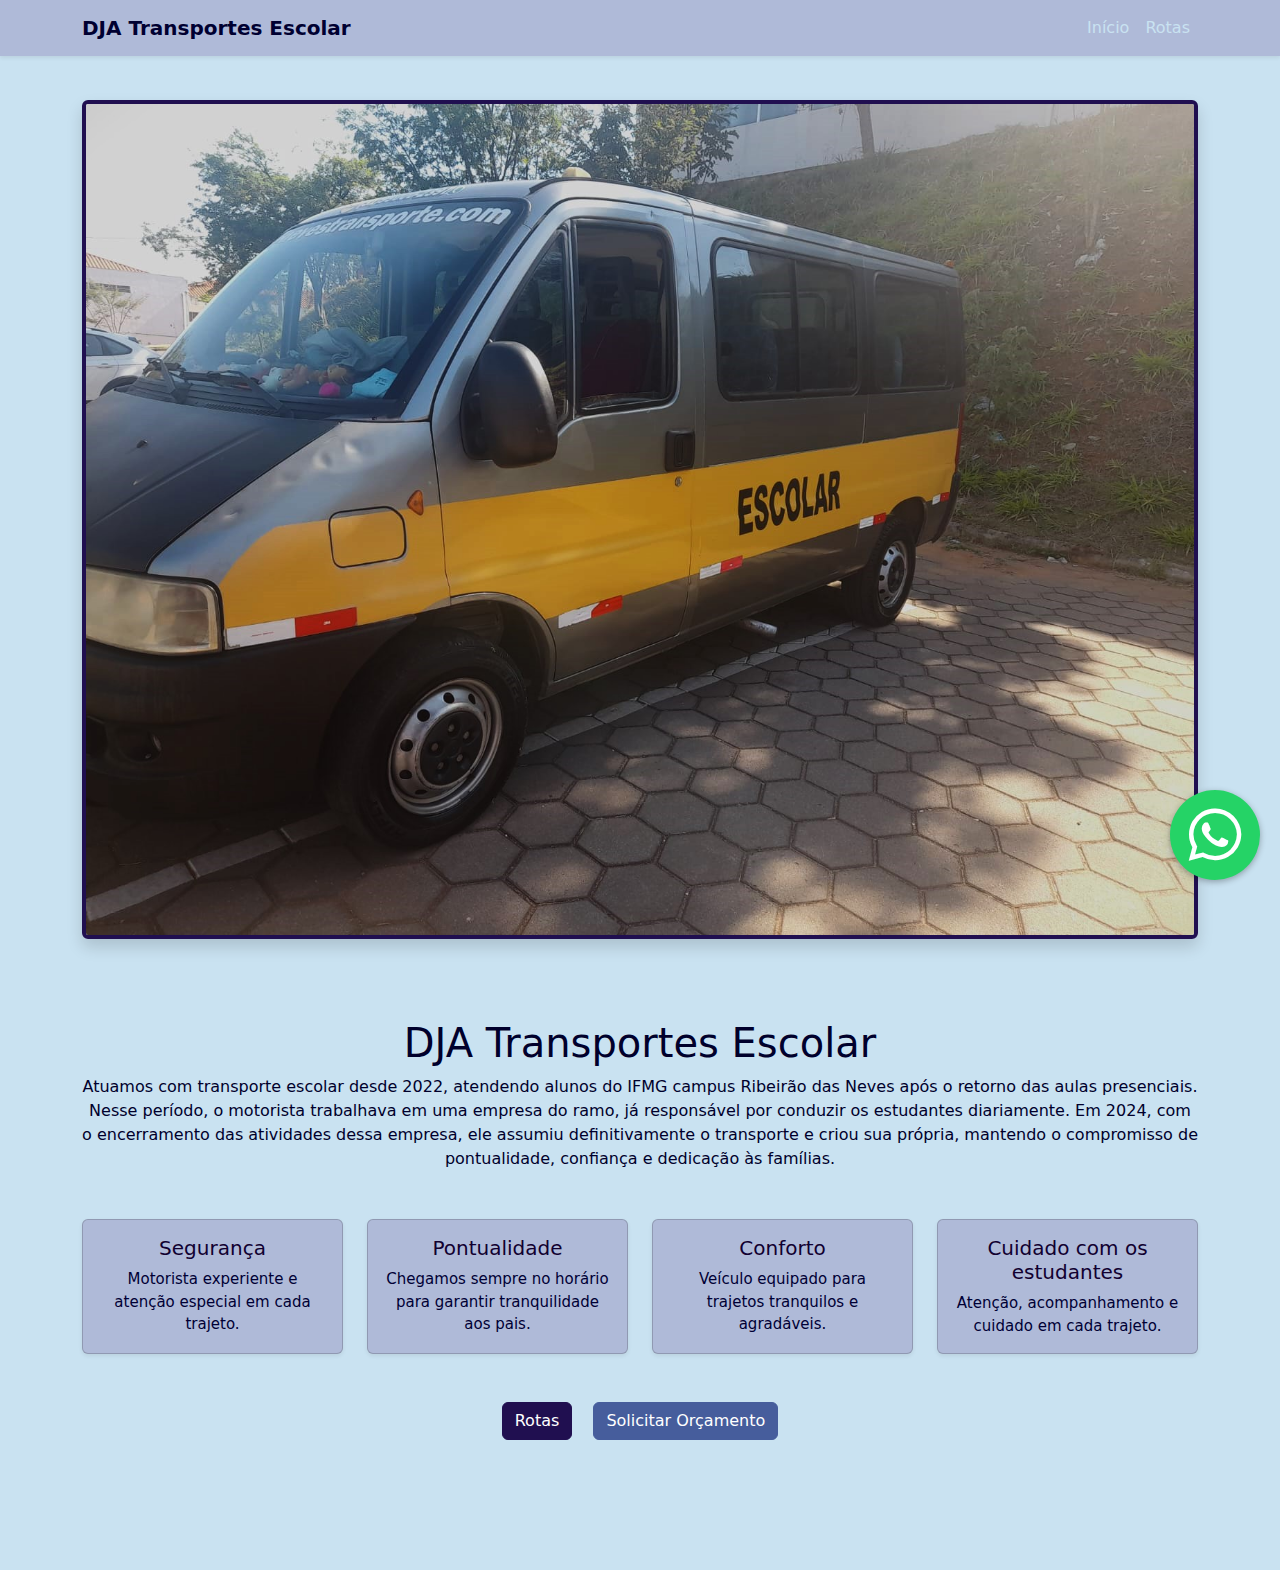
<file: index.html>
<!DOCTYPE html>
<html lang="pt-br">
<head>
  <meta charset="UTF-8">
  <meta name="viewport" content="width=device-width, initial-scale=1.0">
  <title>DJA Transportes Escolar</title>
  <link href="https://cdn.jsdelivr.net/npm/bootstrap@5.3.2/dist/css/bootstrap.min.css" rel="stylesheet">
  <link rel="stylesheet" href="https://cdnjs.cloudflare.com/ajax/libs/font-awesome/6.4.2/css/all.min.css">
  <link rel="stylesheet" href="style.css">
</head>
<body> 

<!-- Navbar -->
<nav class="navbar navbar-expand-lg shadow-sm fixed-top" style="background-color: #afbad8;">
  <div class="container" style="background-color: #afbad8;">
    <a class="navbar-brand fw-bold" href="index.html" style="color: rgb(0, 0, 49); background-color: #afbad8;">DJA Transportes Escolar</a>
    <button class="navbar-toggler" type="button" data-bs-toggle="collapse" data-bs-target="#navbarNav">
      <span class="navbar-toggler-icon"></span>
    </button>
    <div class="collapse navbar-collapse" id="navbarNav">
      <ul class="navbar-nav ms-auto">
        <li class="nav-item"><a class="nav-link" href="index.html">Início</a></li>
        <li class="nav-item"><a class="nav-link" href="rotas.html">Rotas</a></li>
      </ul>
    </div>
  </div>
</nav>
<div style="margin-bottom: 100px;"></div>
<!-- Foto centralizada -->
<div class="container my-5 text-center">
  <img src="imagem1.jpg" alt="Van" class="img-fluid rounded shadow" style="max-width: 100%; height: auto; border: 4px solid #200f50; border-radius: 8px;">
</div>
<!-- Header e descrição -->
<div class="container text-center dja-header">
  <h1>DJA Transportes Escolar</h1>
  <p>Atuamos com transporte escolar desde 2022, atendendo alunos do IFMG campus Ribeirão das Neves após o retorno das aulas presenciais. Nesse período, o motorista trabalhava em uma empresa do ramo, já responsável por conduzir os estudantes diariamente. Em 2024, com o encerramento das atividades dessa empresa, ele assumiu definitivamente o transporte e criou sua própria, mantendo o compromisso de pontualidade, confiança e dedicação às famílias.</p>
</div>

<!-- Diferenciais -->
<div class="container my-5">
  <div class="row g-4">
    <div class="col-md-3">
      <div class="card h-100 text-center p-3 shadow-sm" style="background-color: #afbad8;">
        <h5 class="card-title" style="color: rgb(17, 0, 48);">Segurança</h5>
        <p class="card-text card-text-small">Motorista experiente e atenção especial em cada trajeto.</p>
      </div>
    </div>
    <div class="col-md-3">
      <div class="card h-100 text-center p-3 shadow-sm" style="background-color: #afbad8;">
        <h5 class="card-title" style="color: rgb(17, 0, 48);">Pontualidade</h5>
        <p class="card-text card-text-small">Chegamos sempre no horário para garantir tranquilidade aos pais.</p>
      </div>
    </div>
    <div class="col-md-3">
      <div class="card h-100 text-center p-3 shadow-sm" style="background-color: #afbad8;">
        <h5 class="card-title" style="color: rgb(17, 0, 48);">Conforto</h5>
        <p class="card-text card-text-small">Veículo equipado para trajetos tranquilos e agradáveis.</p>
      </div>
    </div>
    <div class="col-md-3">
      <div class="card h-100 text-center p-3 shadow-sm" style="background-color: #afbad8;">
        <h5 class="card-title" style="color: rgb(17, 0, 48);">Cuidado com os estudantes</h5>
        <p class="card-text card-text-small">Atenção, acompanhamento e cuidado em cada trajeto.</p>
      </div>
    </div>
  </div>
</div>

<!-- Botões -->
<div class="container text-center my-5">
  <a href="rotas.html" class="btn btn-primary mx-2">Rotas</a>
  <a href="https://wa.me/31990002397?text=Olá,%20quero%20solicitar%20orçamento:%0ANome:%20%0ABairro:%20%0ANúmero%20de%20alunos:%20" target="_blank" class="btn btn-success mx-2">Solicitar Orçamento</a>
</div>
<div style="margin-bottom: 130px;"></div>


<!-- Botão WhatsApp flutuante -->
<a href="https://wa.me/31990002397?text=Olá,%20quero%20solicitar%20orçamento:%0ANome:%20%0ABairro:%20%0ANúmero%20de%20alunos:%20" target="_blank" class="whatsapp-btn">
  <i class="fab fa-whatsapp"></i>
</a>

<script src="https://cdn.jsdelivr.net/npm/bootstrap@5.3.2/dist/js/bootstrap.bundle.min.js"></script>
</body>
</html>
</file>
<file: style.css>
.navbar {
    box-shadow: 0 2px 6px rgba(0,0,0,0.1);
    background-color: #0056b3; 
  }
  
  /* Navbar links */
  .navbar .nav-link {
    color: #c9e2f1 !important;
    font-weight: 500;
  }
  .navbar .nav-link:hover {
    color: #00081a !important; 
  }
  
  /* Botão WhatsApp flutuante */
  .whatsapp-btn {
    position: fixed;
    bottom: 20px;
    right: 20px;
    background-color: #25D366;
    color: white;
    border-radius: 50%;
    width: 90px;
    height: 90px;
    display: flex;
    justify-content: center;
    align-items: center;
    font-size: 60px;
    z-index: 1000;
    box-shadow: 0 2px 6px rgba(0,0,0,0.3);
    text-decoration: none;
  }
  
  /* Header da página inicial */
  .dja-header {
    margin-top: 80px; /* espaço pra navbar fixa */
    margin-bottom: 40px;
    text-align: center;
    color: #00002c; /* azul do transporte escolar */
  }
  
  /* Cards de diferenciais */
  .card-text-small {
    font-size: 15px;
    color: #000035;
    background-color: #afbad8;
  }
  .card-diferencial {
    border-left: 5px solid #150046;
    transition: transform 0.2s, box-shadow 0.2s;
  }
  .card-diferencial:hover {
    transform: translateY(-5px);
    box-shadow: 0 4px 12px rgb(9, 0, 63);
  }
 
  /* Cards de rotas */
  .rota-card {
    transition: transform 0.2s, box-shadow 0.2s;
    cursor: pointer;
    padding: 40px 20px;
    border-radius: 8px;
    box-shadow: 0 2px 6px rgba(0,0,0,0.1);
    background-color: #afbad8; /* amarelo chamativo */
    color: rgb(5, 0, 26);
    font-weight: bold;
    text-transform: uppercase;
    text-align: center;
  }
  .rota-card:hover {
    transform: scale(1.05);
    box-shadow: 0 6px 12px rgb(5, 0, 26);
  }
  
  /* Botões */
  .btn-primary {
    background-color: #200f50;
    border-color: #200f50;
  }
  .btn-primary:hover {
    background-color: #465d9c;
    border-color: #465d9c;
  }
  .btn-success {
    background-color: #465d9c;
    border-color: #465d9c;
  }
  .btn-success:hover {
    background-color: #465d9c;
    border-color: #465d9c;
  }
  
  /* Botões centrais */
  .btn-center {
    text-align: center;
    margin-top: 40px;
    margin-bottom: 40px;
  }
  body{
    background-color:#c9e2f1;
  }
  .main-navbar {
  background-color: white;
  position: sticky;
  top: 0;
  z-index: 999;
  padding: 10px 0;
  transition: background-color 0.3s, box-shadow 0.3s;
}

.main-navbar .navbar-brand {
  font-weight: bold;
  font-size: 1.5rem;
  color: #0056b3; /* ou sua cor de destaque */
}

.main-navbar .navbar-nav .nav-link {
  color: #555;
  margin-left: 15px;
}
.main-navbar .navbar-nav .nav-link:hover {
  color: #0056b3;
}

/* Efeito quando rolar (scroll) — opcional mas bom pra deixar mais usável */
.main-navbar.scrolled {
  background-color: #093462bd;
  box-shadow: 0 2px 8px rgba(0,0,0,0.1);
}

/* Ajustar toggler (menu colapsado em telas menores) */
.navbar-toggler {
  border: none;
}
.navbar-toggler-icon {
  color: #555;
}
/* Fundo da navbar */
.main-navbar {
  background-color: #093462;
  padding: 0.5rem 1rem;
}

/* Logo ocupando altura da navbar */
.navbar-logo {
  height: 60px; /* Ajuste conforme a altura da sua navbar */
  max-height: 100%;
  width: auto;
}

/* Links do menu */
.main-navbar .nav-link {
  color: #ffffff;
  font-weight: 500;
  transition: color 0.3s;
}

/* Botão hambúrguer branco */
.navbar-toggler {
  border: none;
}

.navbar-toggler-icon {
  background-image: url("data:image/svg+xml;charset=utf8,%3Csvg viewBox='0 0 30 30' xmlns='http://www.w3.org/2000/svg'%3E%3Cpath stroke='white' stroke-width='2' stroke-linecap='round' stroke-miterlimit='10' d='M4 7h22M4 15h22M4 23h22'/%3E%3C/svg%3E");
}

/* Hero Section */
.hero-section {
  position: relative;
  width: 100%;
  height: calc(100vh - 70px); /* altura da tela menos a navbar */
  overflow: hidden;
}

.hero-img {
  width: 100%;
  height: 100%;
  object-fit: cover;
}

.hero-overlay {
  position: absolute;
  top: 0;
  left: 0;
  width: 100%;
  height: 100%;
  background: rgba(9, 52, 98, 0.6); /* azul escuro com transparência */
}

.hero-content {
  position: absolute;
  top: 50%;
  left: 50%;
  transform: translate(-50%, -50%);
  color: #c9e2f1; /* azul claro */
  z-index: 2;
}

.hero-title {
  font-size: 3rem;
  font-weight: bold;
}

.hero-subtitle {
  font-size: 1.25rem;
  margin-bottom: 20px;
}

.sobre {
  font-family: Arial, sans-serif;
  padding: 60px 20px;
  background-color: #f5f5f5;
  border-radius: 15px;
  box-shadow: 0 4px 10px rgba(0,0,0,0.1);
  max-width: 1000px;
  margin: 40px auto;
}

.sobre h2 {
  text-align: center;
  color: #113769;
  font-size: 28px;
  margin-bottom: 20px;
}

.sobre p {
  text-align: justify;
  color: #444;
  font-size: 16px;
  line-height: 1.8;
  max-width: 900px;
  margin: 0 auto 20px;
}

.sobre .missao {
  margin-top: 40px;
  text-align: center;
}

.sobre .missao h3 {
  color: #113769;
  margin-bottom: 10px;
}

.sobre .missao p {
  color: #555;
  font-size: 16px;
  max-width: 700px;
  margin: 0 auto;
}
</file>
